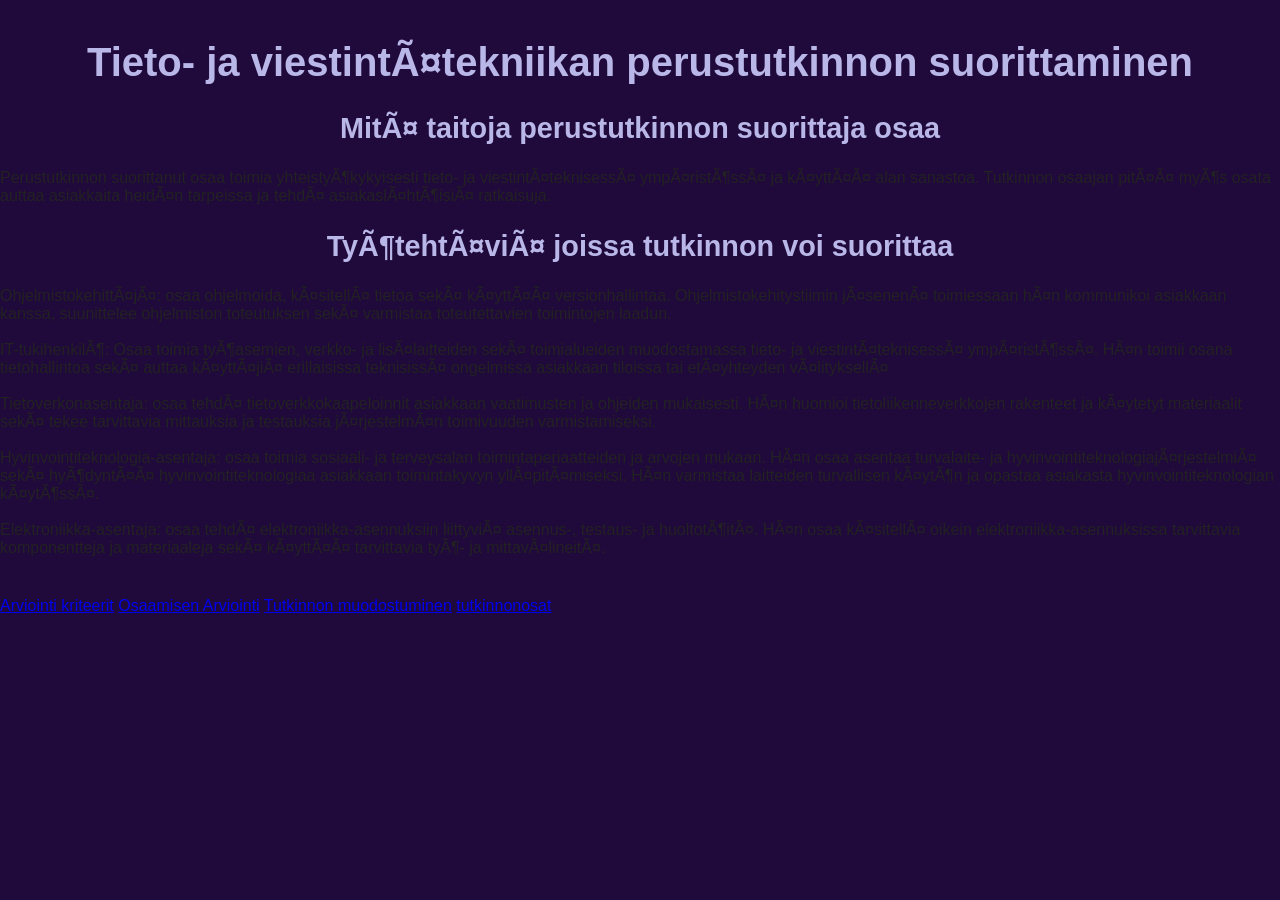
<file: sivu/index.html>
<!doctype html>
<html lang="fi">
<head>
    <meta charset 8>
    <meta name="viewport" content="width=device-width, initial-scale=1.0">
    <title> Tivi perustutkinto </title>
    <link rel="stylesheet" href="style.css">
</head>

<body>

<h1> Tieto- ja viestintätekniikan perustutkinnon suorittaminen </h1>

<h2> Mitä taitoja perustutkinnon suorittaja osaa </h2>
<p> Perustutkinnon suorittanut osaa toimia yhteistyökykyisesti tieto- ja viestintäteknisessä ympäristössä ja käyttää alan sanastoa. Tutkinnon osaajan pitää myös osata auttaa asiakkaita heidän tarpeissa ja tehdä asiakaslähtöisiä ratkaisuja. </p>

<h2> Työtehtäviä joissa tutkinnon voi suorittaa </h2>
<span id="lihava"> Ohjelmistokehittäjä: </span> <span> osaa ohjelmoida, käsitellä tietoa sekä käyttää versionhallintaa. Ohjelmistokehitystiimin jäsenenä toimiessaan hän kommunikoi asiakkaan kanssa, suunittelee ohjelmiston toteutuksen sekä varmistaa toteutettavien toimintojen laadun. </span>
<br>
<br>

<span id="lihava"> IT-tukihenkilö: </span> <span> Osaa toimia työasemien, verkko- ja lisälaitteiden sekä toimialueiden muodostamassa tieto- ja viestintäteknisessä ympäristössä. Hän toimii osana tietohallintoa sekä auttaa käyttäjiä erillaisissa teknisissä ongelmissa asiakkaan tiloissa tai etäyhteyden välityksellä </span> 
<br>
<br>

<span id="lihava"> Tietoverkonasentaja: </span> <span> osaa tehdä tietoverkkokaapeloinnit asiakkaan vaatimusten ja ohjeiden mukaisesti. Hän huomioi tietoliikenneverkkojen rakenteet ja käytetyt materiaalit sekä tekee tarvittavia mittauksia ja testauksia järjestelmän toimivuuden varmistamiseksi. </span>
<br>
<br>

<span id="lihava"> Hyvinvointiteknologia-asentaja: </span> <span> osaa toimia sosiaali- ja terveysalan toimintaperiaatteiden ja arvojen mukaan. Hän osaa asentaa turvalaite- ja hyvinvointiteknologiajärjestelmiä sekä hyödyntää hyvinvointiteknologiaa asiakkaan toimintakyvyn ylläpitämiseksi. Hän varmistaa laitteiden turvallisen käytön ja opastaa asiakasta hyvinvointiteknologian käytössä. </span>
<br>
<br>

<span id="lihava"> Elektroniikka-asentaja: </span> <span> osaa tehdä elektroniikka-asennuksiin liittyviä asennus-, testaus- ja huoltotöitä. Hän osaa käsitellä oikein elektroniikka-asennuksissa tarvittavia komponentteja ja materiaaleja sekä käyttää tarvittavia työ- ja mittavälineitä. </span>

<div class="header">
    <h1>  </h1>

</div>

<div class="topnav">
    <a href="kriteerit.html"> Arviointi kriteerit</a>
    <a href="arviointi.html"> Osaamisen Arviointi</a>
    <a href="tutkinto.html"> Tutkinnon muodostuminen</a>
    <a href="osat.html"> tutkinnonosat</a>
</div>





</body>
</html>
</file>
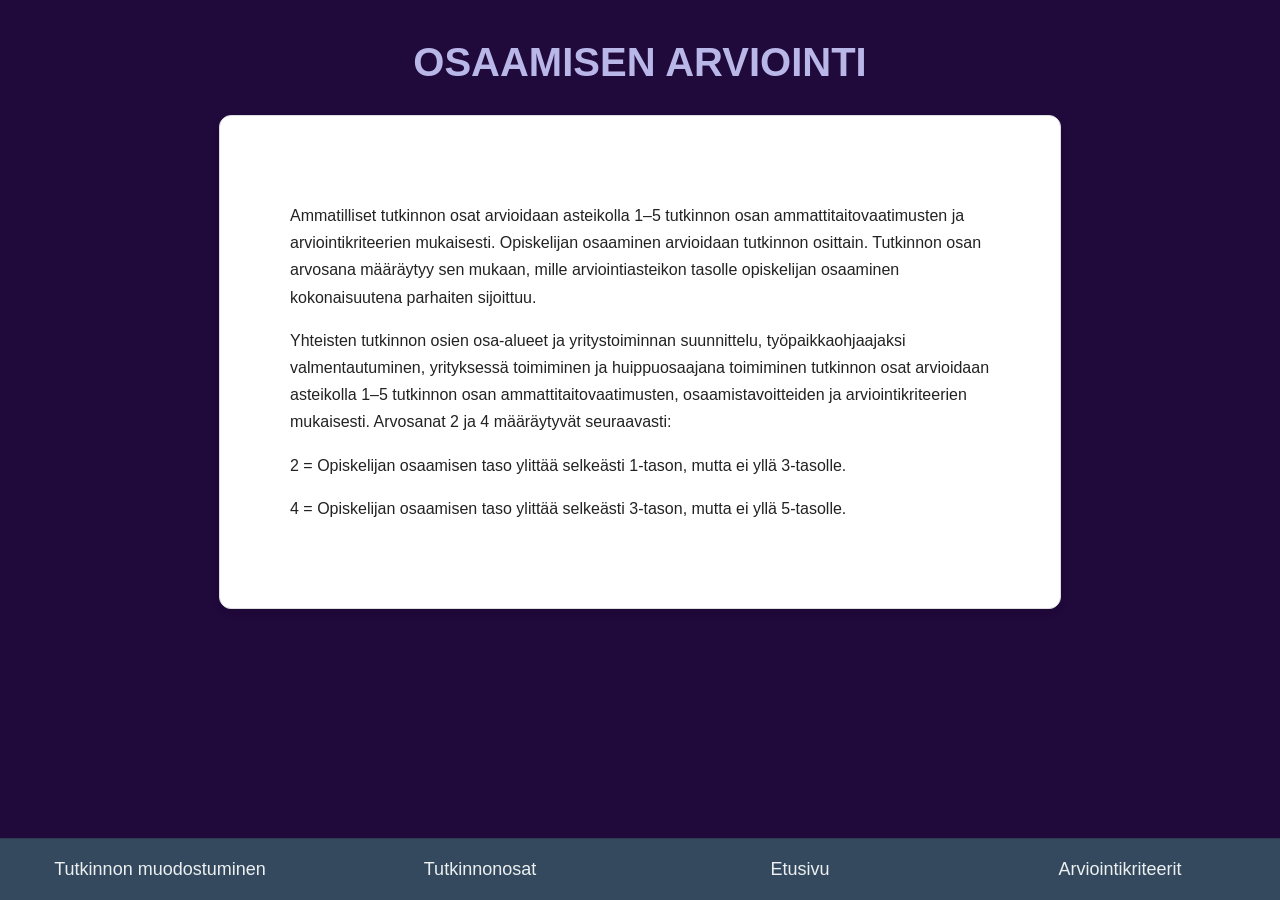
<file: sivu/arviointi.html>
<html lang="fi">
<head>
  <meta charset="UTF-8" />
  <meta name="viewport" content="width=device-width, initial-scale=1.0" />
  <title>Tivi perustutkinto</title>
  <link rel="stylesheet" href="style.css" />
</head>
<body>

<h1> OSAAMISEN ARVIOINTI </h1>
<div class="keski">
  <p> Ammatilliset tutkinnon osat arvioidaan asteikolla 1–5 tutkinnon osan ammattitaitovaatimusten ja arviointikriteerien mukaisesti. Opiskelijan osaaminen arvioidaan tutkinnon osittain. Tutkinnon osan arvosana määräytyy sen mukaan, mille arviointiasteikon tasolle opiskelijan osaaminen kokonaisuutena parhaiten sijoittuu. </p>
<p> Yhteisten tutkinnon osien osa-alueet ja yritystoiminnan suunnittelu, työpaikkaohjaajaksi valmentautuminen, yrityksessä toimiminen ja huippuosaajana toimiminen tutkinnon osat arvioidaan asteikolla 1–5 tutkinnon osan ammattitaitovaatimusten, osaamistavoitteiden ja arviointikriteerien mukaisesti. Arvosanat 2 ja 4 määräytyvät seuraavasti: </p>
<p> 2 = Opiskelijan osaamisen taso ylittää selkeästi 1-tason, mutta ei yllä 3-tasolle. </p>
<p> 4 = Opiskelijan osaamisen taso ylittää selkeästi 3-tason, mutta ei yllä 5-tasolle. </p>

</div>

<div class="topnavi">
  <a href="tutkinto.html">Tutkinnon muodostuminen</a>
  <a href="osat.html">Tutkinnonosat</a>
  <a href="etusivu.html">Etusivu</a>
  <a href="kriteerit.html">Arviointikriteerit</a>
</div>


</body>
</html>
</file>
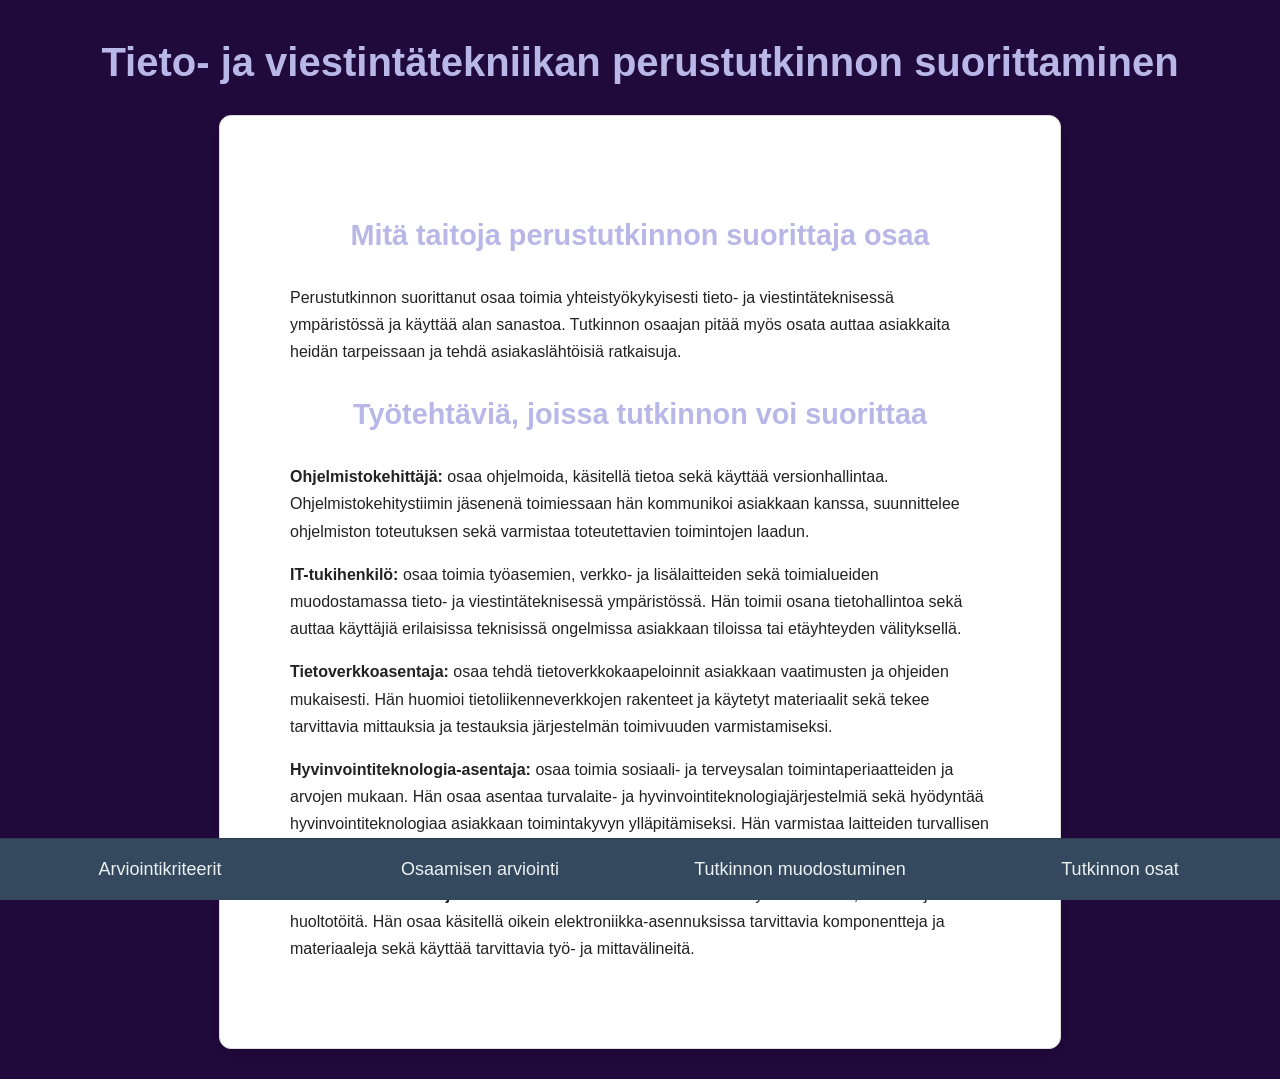
<file: sivu/etusivu.html>
<html lang="fi">
<head>
  <meta charset="UTF-8" />
  <meta name="viewport" content="width=device-width, initial-scale=1.0" />
  <title>Tivi perustutkinto</title>
  <link rel="stylesheet" href="style.css" />
</head>

<body>

  <h1>Tieto- ja viestintätekniikan perustutkinnon suorittaminen</h1>

  <div class="keski">

    <h2>Mitä taitoja perustutkinnon suorittaja osaa</h2>
    <p>Perustutkinnon suorittanut osaa toimia yhteistyökykyisesti tieto- ja viestintäteknisessä ympäristössä ja käyttää alan sanastoa. Tutkinnon osaajan pitää myös osata auttaa asiakkaita heidän tarpeissaan ja tehdä asiakaslähtöisiä ratkaisuja.</p>

    <h2>Työtehtäviä, joissa tutkinnon voi suorittaa</h2>

    <p><strong>Ohjelmistokehittäjä:</strong> osaa ohjelmoida, käsitellä tietoa sekä käyttää versionhallintaa. Ohjelmistokehitystiimin jäsenenä toimiessaan hän kommunikoi asiakkaan kanssa, suunnittelee ohjelmiston toteutuksen sekä varmistaa toteutettavien toimintojen laadun.</p>

    <p><strong>IT-tukihenkilö:</strong> osaa toimia työasemien, verkko- ja lisälaitteiden sekä toimialueiden muodostamassa tieto- ja viestintäteknisessä ympäristössä. Hän toimii osana tietohallintoa sekä auttaa käyttäjiä erilaisissa teknisissä ongelmissa asiakkaan tiloissa tai etäyhteyden välityksellä.</p>

    <p><strong>Tietoverkkoasentaja:</strong> osaa tehdä tietoverkkokaapeloinnit asiakkaan vaatimusten ja ohjeiden mukaisesti. Hän huomioi tietoliikenneverkkojen rakenteet ja käytetyt materiaalit sekä tekee tarvittavia mittauksia ja testauksia järjestelmän toimivuuden varmistamiseksi.</p>

    <p><strong>Hyvinvointiteknologia-asentaja:</strong> osaa toimia sosiaali- ja terveysalan toimintaperiaatteiden ja arvojen mukaan. Hän osaa asentaa turvalaite- ja hyvinvointiteknologiajärjestelmiä sekä hyödyntää hyvinvointiteknologiaa asiakkaan toimintakyvyn ylläpitämiseksi. Hän varmistaa laitteiden turvallisen käytön ja opastaa asiakasta hyvinvointiteknologian käytössä.</p>

    <p><strong>Elektroniikka-asentaja:</strong> osaa tehdä elektroniikka-asennuksiin liittyviä asennus-, testaus- ja huoltotöitä. Hän osaa käsitellä oikein elektroniikka-asennuksissa tarvittavia komponentteja ja materiaaleja sekä käyttää tarvittavia työ- ja mittavälineitä.</p>

  </div>

<div class="topnavi">
    <a href="kriteerit.html">Arviointikriteerit</a>
    <a href="arviointi.html">Osaamisen arviointi</a>
    <a href="tutkinto.html">Tutkinnon muodostuminen</a>
    <a href="osat.html">Tutkinnon osat</a>
  </div>

</body>
</html>
</file>
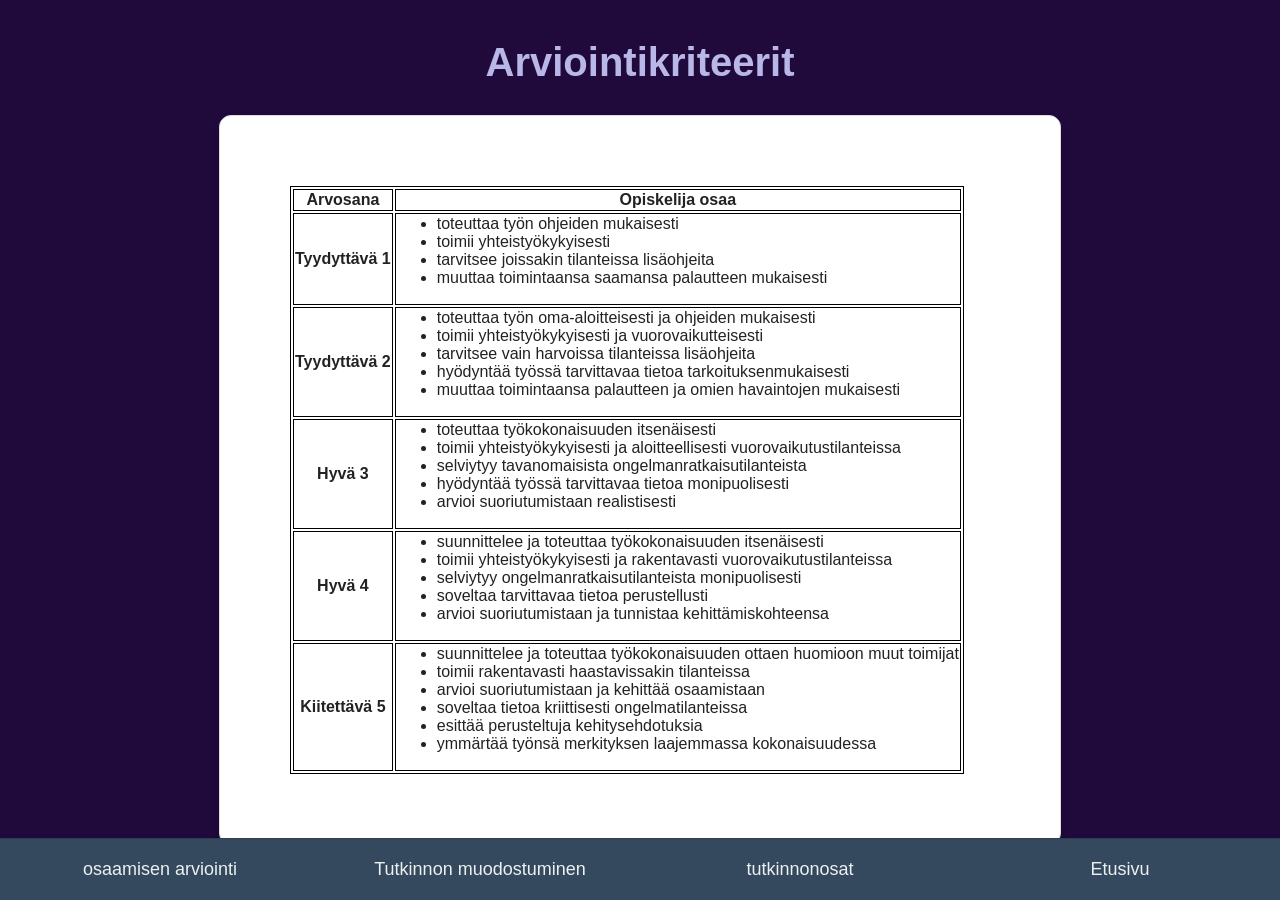
<file: sivu/kriteerit.html>
<html lang="fi">
<head>
    <meta charset="UTF-8">
    <meta name="viewport" content="width=device-width, initial-scale=1.0">
    <title> Tivi perustutkinto </title>
    <link rel="stylesheet" href="style.css">
    <style>
        table, th, td {
          border:1px solid black;
            
        }
        </style>
</head>
<body>
  <h1>Arviointikriteerit</h1>
<div class="keski2">


  <table>
    <thead>
      <tr>
        <th>Arvosana</th>
        <th>Opiskelija osaa</th>
      </tr>
    </thead>
    <tbody>
      <tr>
        <th>Tyydyttävä 1</th>
        <td>
          <ul>
            <li>toteuttaa työn ohjeiden mukaisesti</li>
            <li>toimii yhteistyökykyisesti</li>
            <li>tarvitsee joissakin tilanteissa lisäohjeita</li>
            <li>muuttaa toimintaansa saamansa palautteen mukaisesti</li>
          </ul>
        </td>
      </tr>
      <tr>
        <th>Tyydyttävä 2</th>
        <td>
          <ul>
            <li>toteuttaa työn oma-aloitteisesti ja ohjeiden mukaisesti</li>
            <li>toimii yhteistyökykyisesti ja vuorovaikutteisesti</li>
            <li>tarvitsee vain harvoissa tilanteissa lisäohjeita</li>
            <li>hyödyntää työssä tarvittavaa tietoa tarkoituksenmukaisesti</li>
            <li>muuttaa toimintaansa palautteen ja omien havaintojen mukaisesti</li>
          </ul>
        </td>
      </tr>
      <tr>
        <th>Hyvä 3</th>
        <td>
          <ul>
            <li>toteuttaa työkokonaisuuden itsenäisesti</li>
            <li>toimii yhteistyökykyisesti ja aloitteellisesti vuorovaikutustilanteissa</li>
            <li>selviytyy tavanomaisista ongelmanratkaisutilanteista</li>
            <li>hyödyntää työssä tarvittavaa tietoa monipuolisesti</li>
            <li>arvioi suoriutumistaan realistisesti</li>
          </ul>
        </td>
      </tr>
      <tr>
        <th>Hyvä 4</th>
        <td>
          <ul>
            <li>suunnittelee ja toteuttaa työkokonaisuuden itsenäisesti</li>
            <li>toimii yhteistyökykyisesti ja rakentavasti vuorovaikutustilanteissa</li>
            <li>selviytyy ongelmanratkaisutilanteista monipuolisesti</li>
            <li>soveltaa tarvittavaa tietoa perustellusti</li>
            <li>arvioi suoriutumistaan ja tunnistaa kehittämiskohteensa</li>
          </ul>
        </td>
      </tr>
      <tr>
        <th>Kiitettävä 5</th>
        <td>
          <ul>
            <li>suunnittelee ja toteuttaa työkokonaisuuden ottaen huomioon muut toimijat</li>
            <li>toimii rakentavasti haastavissakin tilanteissa</li>
            <li>arvioi suoriutumistaan ja kehittää osaamistaan</li>
            <li>soveltaa tietoa kriittisesti ongelmatilanteissa</li>
            <li>esittää perusteltuja kehitysehdotuksia</li>
            <li>ymmärtää työnsä merkityksen laajemmassa kokonaisuudessa</li>
          </ul>
        </td>
      </tr>
    </tbody>
  </table>
</div>
<div class="topnavi">
    <a href="arviointi.html"> osaamisen arviointi </a>
    <a href="tutkinto.html"> Tutkinnon muodostuminen</a>
    <a href="osat.html"> tutkinnonosat</a>
    <a href="etusivu.html"> Etusivu</a>
  </div>






</body>
</file>
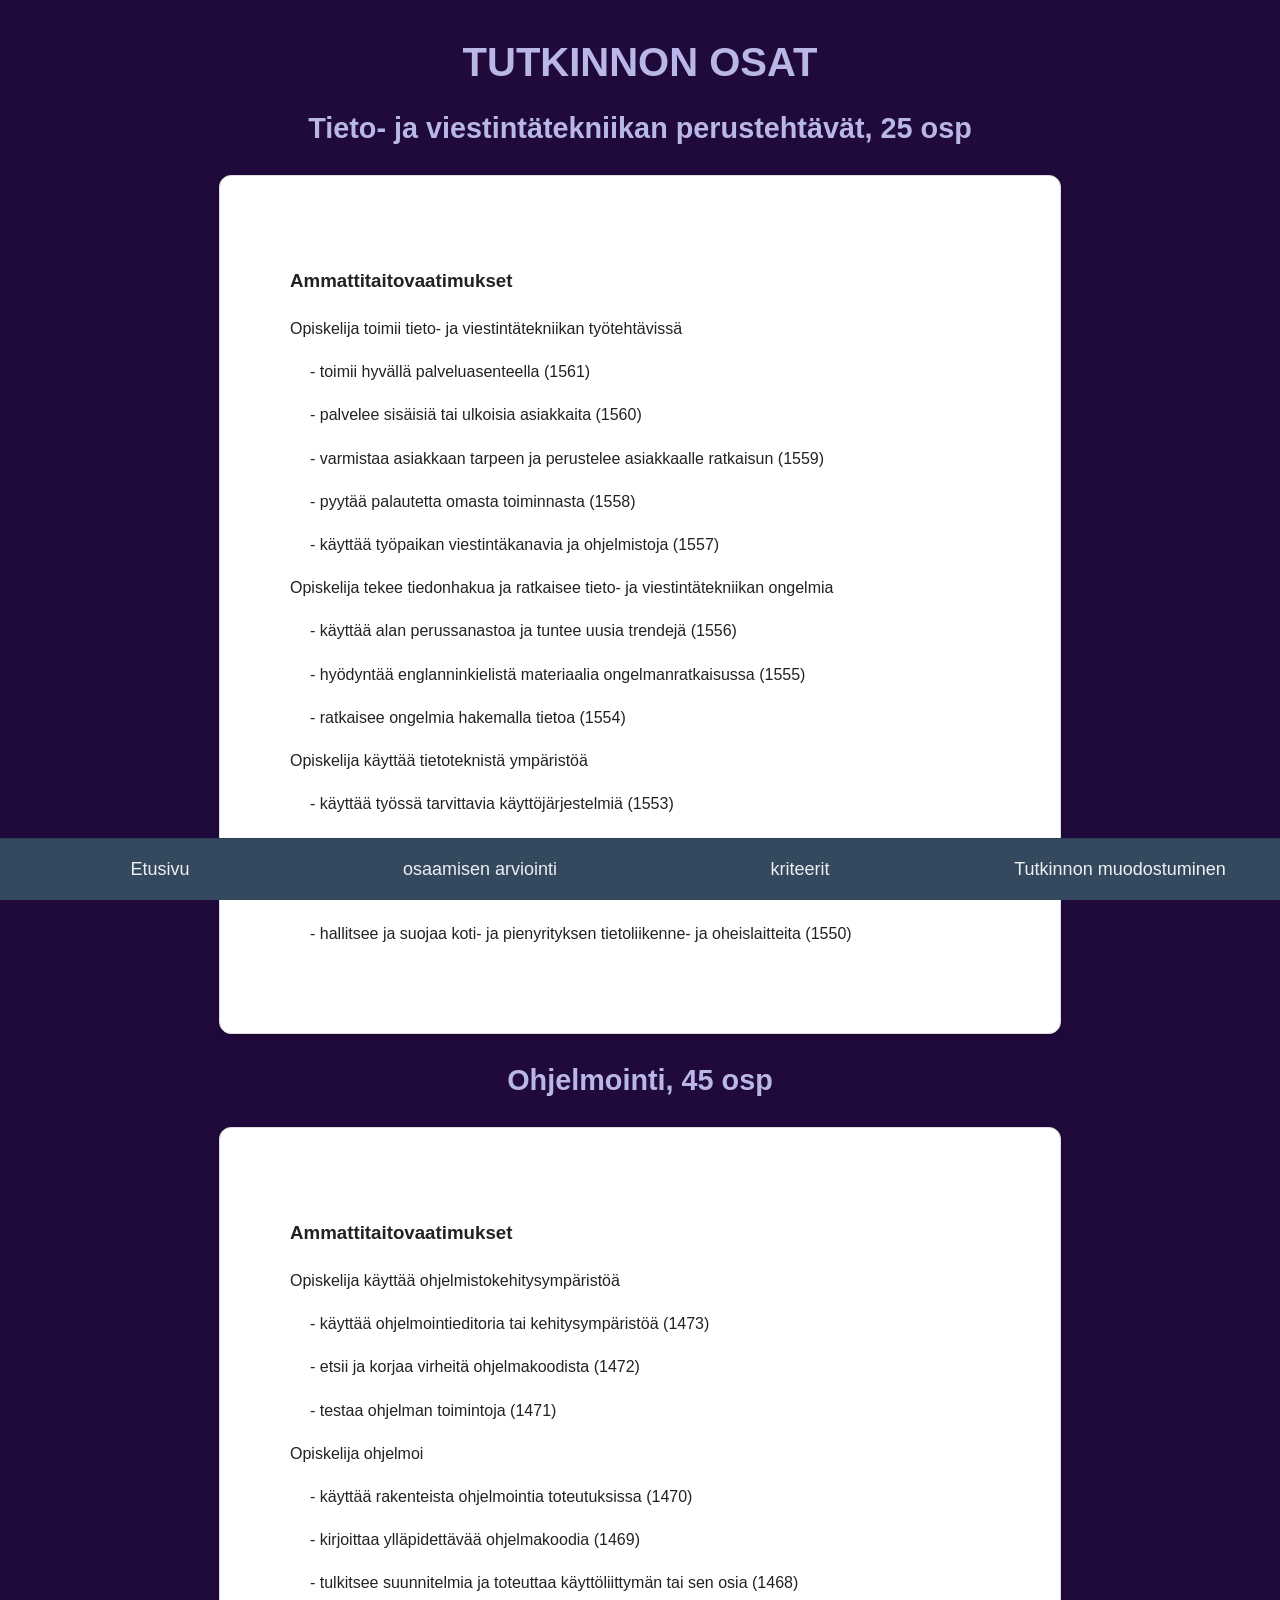
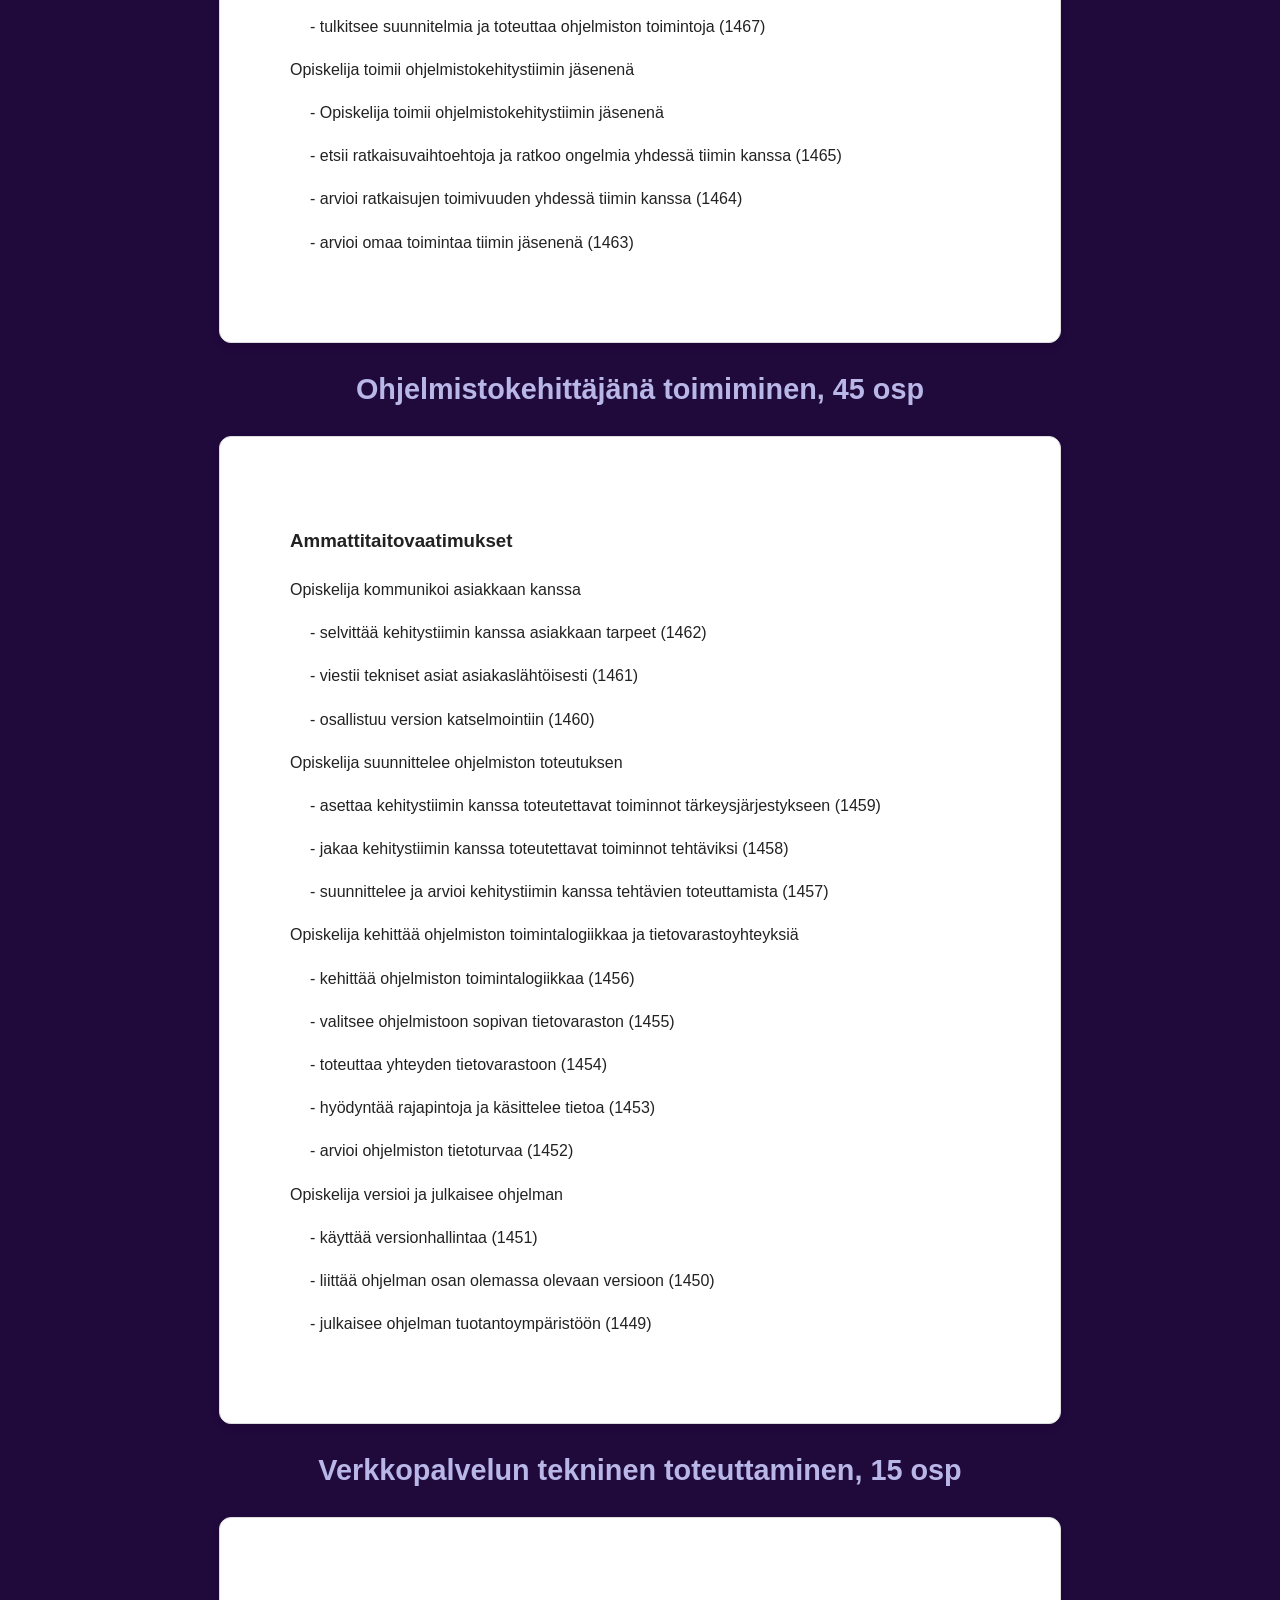
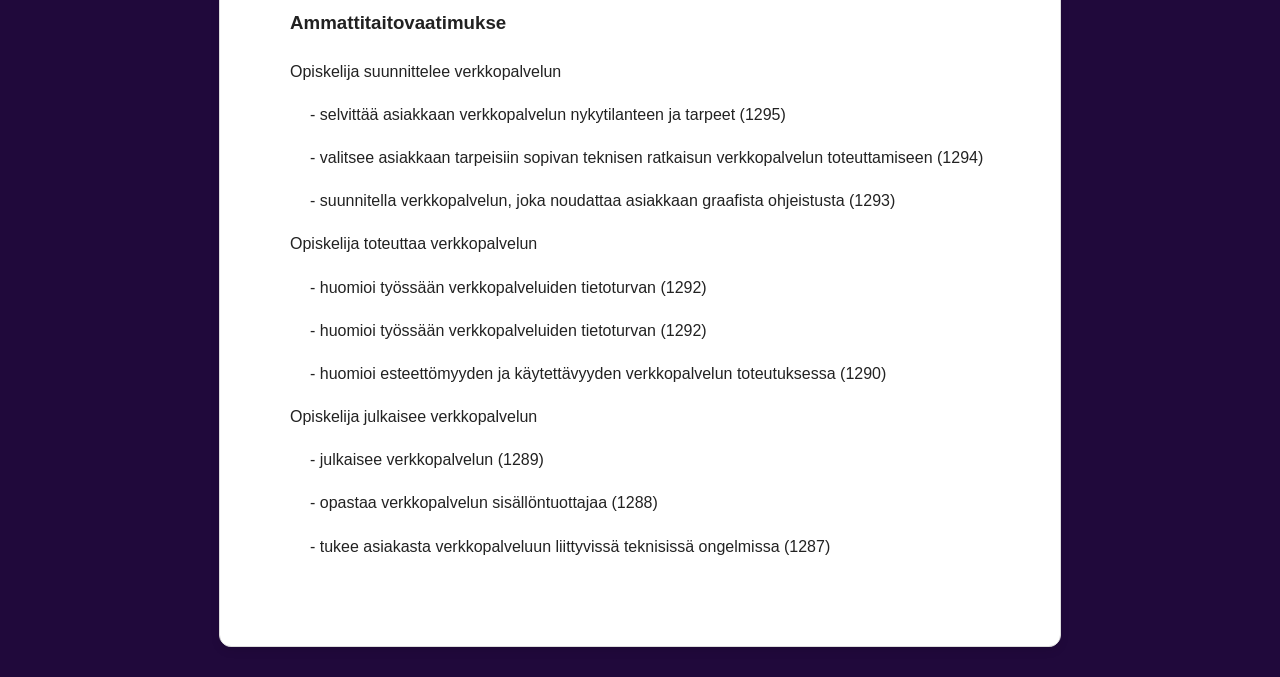
<file: sivu/osat.html>
<html lang="fi">
<head>
    <meta charset="UTF-8">
    <meta name="viewport" content="width=device-width, initial-scale=1.0">
    <title> Tivi perustutkinto </title>
    <link rel="stylesheet" href="style.css">
    <style>
        p {text-indent: 20px;}
    </style>
</head>
<body>

<h1> TUTKINNON OSAT </h1>

    <h2> Tieto- ja viestintätekniikan perustehtävät, 25 osp </h2>

    <div class="keski"> 
        <h3> Ammattitaitovaatimukset </h3>
        <span id="lihava">  Opiskelija toimii tieto- ja viestintätekniikan työtehtävissä </span>
            <p> - toimii hyvällä palveluasenteella (1561) </p>  
            <p> - palvelee sisäisiä tai ulkoisia asiakkaita (1560) </p>
            <p> - varmistaa asiakkaan tarpeen ja perustelee asiakkaalle ratkaisun (1559) </p>
            <p> - pyytää palautetta omasta toiminnasta (1558)</p>
            <p> - käyttää työpaikan viestintäkanavia ja ohjelmistoja (1557)</p>
        <span id="lihava">  Opiskelija tekee tiedonhakua ja ratkaisee tieto- ja viestintätekniikan ongelmia </span>
            <p> - käyttää alan perussanastoa ja tuntee uusia trendejä (1556)</p>
            <p> - hyödyntää englanninkielistä materiaalia ongelmanratkaisussa (1555)</p>
            <p> - ratkaisee ongelmia hakemalla tietoa (1554)</p>
        <span id="lihava">  Opiskelija käyttää tietoteknistä ympäristöä </span>
            <p> - käyttää työssä tarvittavia käyttöjärjestelmiä (1553)</p>
            <p>- jakaa ja ottaa käyttöön verkkoyhteyden eri päätelaitteilla ottaen huomioon tietoturvan (1552)</p>
            <p>- tuntee internetin ja koti- ja pienyrityksen verkon perusrakenteen (1551)</p>
            <p>- hallitsee ja suojaa koti- ja pienyrityksen tietoliikenne- ja oheislaitteita (1550)</p>
  
    </div>

<h2> Ohjelmointi, 45 osp </h2>
    <div class="keski">
        <h3> Ammattitaitovaatimukset </h3>
        <span id="lihava">  Opiskelija käyttää ohjelmistokehitysympäristöä </span> 
        <p>- käyttää ohjelmointieditoria tai kehitysympäristöä (1473)</p>
        <p>- etsii ja korjaa virheitä ohjelmakoodista (1472) </p>
        <p>- testaa ohjelman toimintoja (1471)</p>
        <span id="lihava"> Opiskelija ohjelmoi</span>
        <p>- käyttää rakenteista ohjelmointia toteutuksissa (1470)</p>
        <p>- kirjoittaa ylläpidettävää ohjelmakoodia (1469)</p>
        <p>- tulkitsee suunnitelmia ja toteuttaa käyttöliittymän tai sen osia (1468)</p>
        <p>- tulkitsee suunnitelmia ja toteuttaa ohjelmiston toimintoja (1467)</p>
        <span id="lihava"> Opiskelija toimii ohjelmistokehitystiimin jäsenenä</span>
        <p>- Opiskelija toimii ohjelmistokehitystiimin jäsenenä</p>
        <p>- etsii ratkaisuvaihtoehtoja ja ratkoo ongelmia yhdessä tiimin kanssa (1465)</p>
        <p>- arvioi ratkaisujen toimivuuden yhdessä tiimin kanssa (1464)</p>
        <p>- arvioi omaa toimintaa tiimin jäsenenä (1463)</p>
    </div>

<h2> Ohjelmistokehittäjänä toimiminen, 45 osp</h2>
    <div class="keski">
        <h3>Ammattitaitovaatimukset </h3>
        <span id="lihava"> Opiskelija kommunikoi asiakkaan kanssa</span>
            <p>- selvittää kehitystiimin kanssa asiakkaan tarpeet (1462) </p>
            <p>- viestii tekniset asiat asiakaslähtöisesti (1461)</p>
            <p>- osallistuu version katselmointiin (1460)</p>
        <span id="lihava">Opiskelija suunnittelee ohjelmiston toteutuksen </span>
            <p>- asettaa kehitystiimin kanssa toteutettavat toiminnot tärkeysjärjestykseen (1459)</p>
            <p>- jakaa kehitystiimin kanssa toteutettavat toiminnot tehtäviksi (1458)</p>
            <p>- suunnittelee ja arvioi kehitystiimin kanssa tehtävien toteuttamista (1457)</p>
        <span id="lihava">Opiskelija kehittää ohjelmiston toimintalogiikkaa ja tietovarastoyhteyksiä </span>
            <p>- kehittää ohjelmiston toimintalogiikkaa (1456)</p>
            <p>- valitsee ohjelmistoon sopivan tietovaraston (1455)</p>
            <p>- toteuttaa yhteyden tietovarastoon (1454)</p>
            <p>- hyödyntää rajapintoja ja käsittelee tietoa (1453)</p>
            <p>- arvioi ohjelmiston tietoturvaa (1452)</p>
        <span id="lihava"> Opiskelija versioi ja julkaisee ohjelman</span>
            <p>- käyttää versionhallintaa (1451)</p>
            <p>- liittää ohjelman osan olemassa olevaan versioon (1450)</p>
            <p>- julkaisee ohjelman tuotantoympäristöön (1449)</p>
    </div>

    <h2> Verkkopalvelun tekninen toteuttaminen, 15 osp</h2>
        <div class="keski">
        <h3> Ammattitaitovaatimukse</h3>
        <span id="lihava"> Opiskelija suunnittelee verkkopalvelun</span>
            <p>- selvittää asiakkaan verkkopalvelun nykytilanteen ja tarpeet (1295)</p>
            <p>- valitsee asiakkaan tarpeisiin sopivan teknisen ratkaisun verkkopalvelun toteuttamiseen (1294)</p>
            <p>- suunnitella verkkopalvelun, joka noudattaa asiakkaan graafista ohjeistusta (1293)</p>
        <span id="lihava"> Opiskelija toteuttaa verkkopalvelun</span>
            <p>- huomioi työssään verkkopalveluiden tietoturvan (1292)</p>
            <p>- huomioi työssään verkkopalveluiden tietoturvan (1292)</p>
            <p>- huomioi esteettömyyden ja käytettävyyden verkkopalvelun toteutuksessa (1290)</p>
        <span id="lihava"> Opiskelija julkaisee verkkopalvelun</span>
            <p>- julkaisee verkkopalvelun (1289)</p>
            <p>- opastaa verkkopalvelun sisällöntuottajaa (1288)</p>
            <p>- tukee asiakasta verkkopalveluun liittyvissä teknisissä ongelmissa (1287)</p>

        </div>

        <div class="topnavi">
            <a href="etusivu.html"> Etusivu</a>
            <a href="arviointi.html"> osaamisen arviointi </a>
            <a href="kriteerit.html"> kriteerit</a>
            <a href="tutkinto.html"> Tutkinnon muodostuminen</a>
          </div>



    </body>
    </html>
</file>
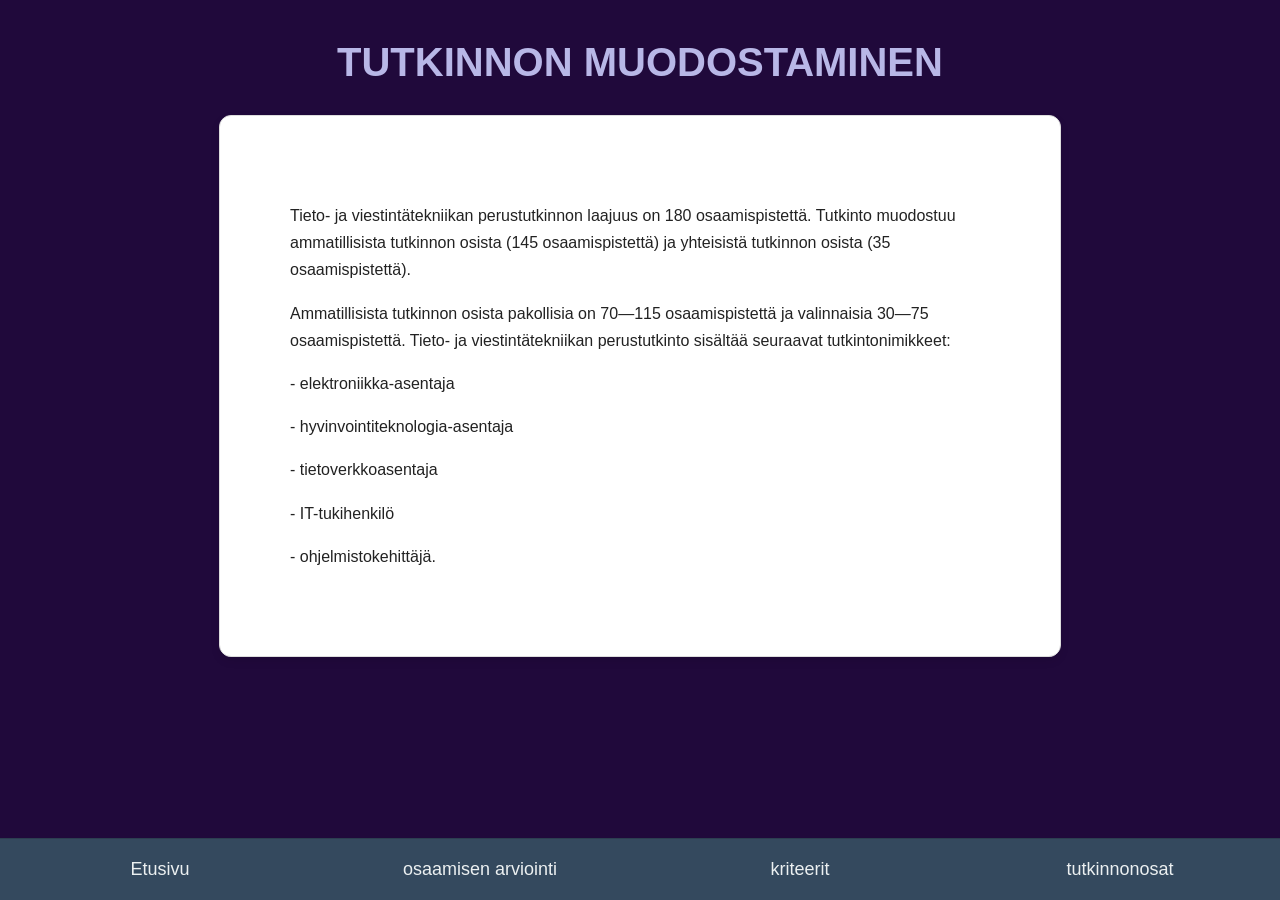
<file: sivu/tutkinto.html>
<html lang="fi">
<head>
    <meta charset="UTF-8">
    <meta name="viewport" content="width=device-width, initial-scale=1.0">
    <title> Tivi perustutkinto </title>
    <link rel="stylesheet" href="style.css">
</head>
<body>

    <h1> TUTKINNON MUODOSTAMINEN </h1>
    <div class="keski">

        <p> Tieto- ja viestintätekniikan perustutkinnon laajuus on 180 osaamispistettä. Tutkinto muodostuu ammatillisista tutkinnon osista (145 osaamispistettä) ja yhteisistä tutkinnon osista (35 osaamispistettä). </p>
        <p> Ammatillisista tutkinnon osista pakollisia on 70—115 osaamispistettä ja valinnaisia 30—75 osaamispistettä. Tieto- ja viestintätekniikan perustutkinto sisältää seuraavat tutkintonimikkeet: </p>
        <p> - elektroniikka-asentaja </p>
        <p> - hyvinvointiteknologia-asentaja</p>
        <p> - tietoverkkoasentaja </p>
        <p> - IT-tukihenkilö </p> 
        <p> - ohjelmistokehittäjä.</p> 


    </div>

    <div class="topnavi">
        <a href="etusivu.html"> Etusivu</a>
        <a href="arviointi.html"> osaamisen arviointi </a>
        <a href="kriteerit.html"> kriteerit</a>
        <a href="osat.html"> tutkinnonosat</a>
      </div>




</body>
</html>
</file>
<file: sivu/style.css>
body {
  background-color: #20093b;
  font-family: 'Segoe UI', Tahoma, Geneva, Verdana, sans-serif;
  margin: 0;
  padding: 0;
  color: #222;
}

h1 {
  text-align: center;
  color: #b8b7e7;
  font-size: 2.5em;
  margin-top: 40px;
}

h2 {
  text-align: center;
  color: #b8b7e7;
  font-size: 1.8em;
  margin-top: 25px;
}

.keski, /* keskittää tekstin */
.keski2 {
  background-color: #fff;
  margin: 30px auto;
  padding: 70px;
  max-width: 700px;
  width: 90%;
  border-radius: 12px;
  border: 1px solid #ddd;
  box-shadow: 0 4px 10px rgba(0, 0, 0, 0.08);
  line-height: 1.7;
}


.topnavi {
  position: fixed;
  bottom: 0;
  width: 100%;
  display: flex;
  background-color: #34495e;
  border-top: 1px solid #2c3e50;
  z-index: 9999;
}

.topnavi a {
  flex: 1;
  text-align: center;
  color: #ecf0f1;
  padding: 20px 0;
  text-decoration: none;
  font-size: 18px;
  transition: 0.3s ease;
}

.topnavi a:hover {
  background-color: #ecf0f1;
  color: #34495e;
}
</file>
